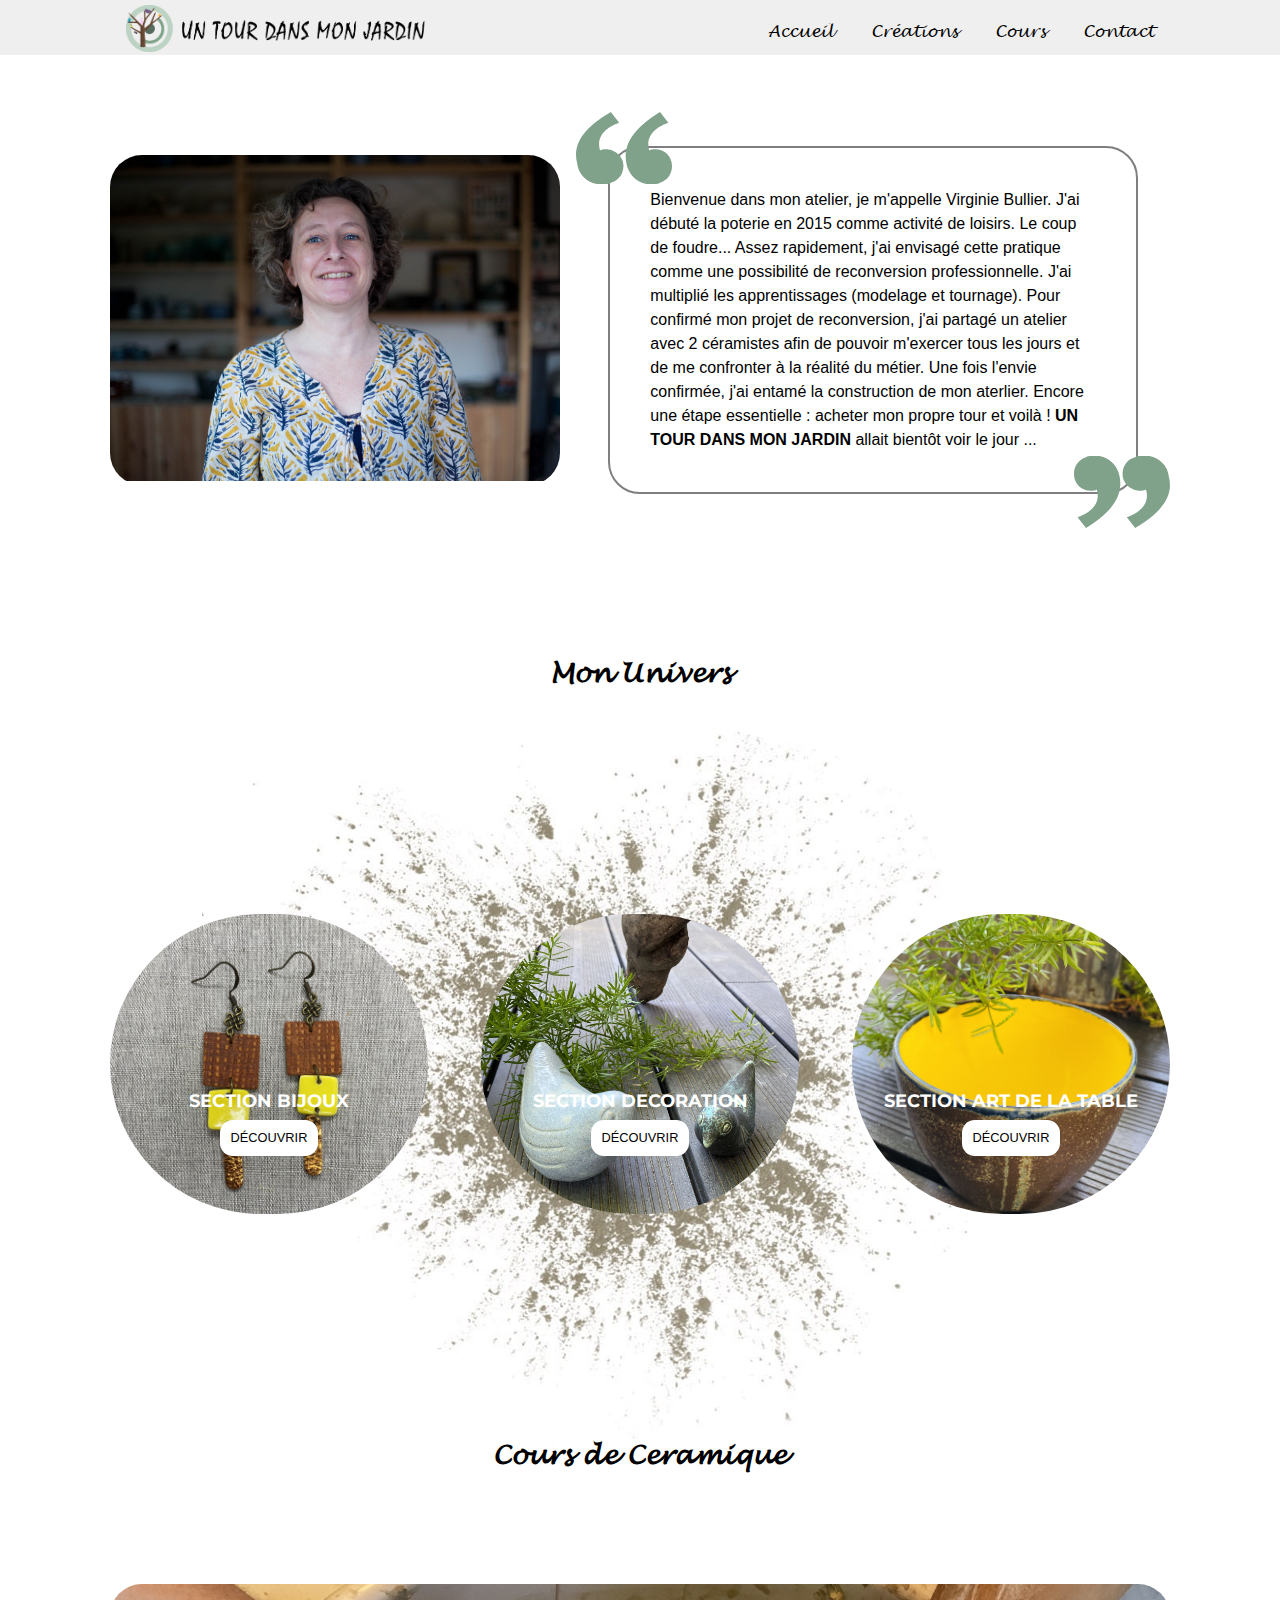
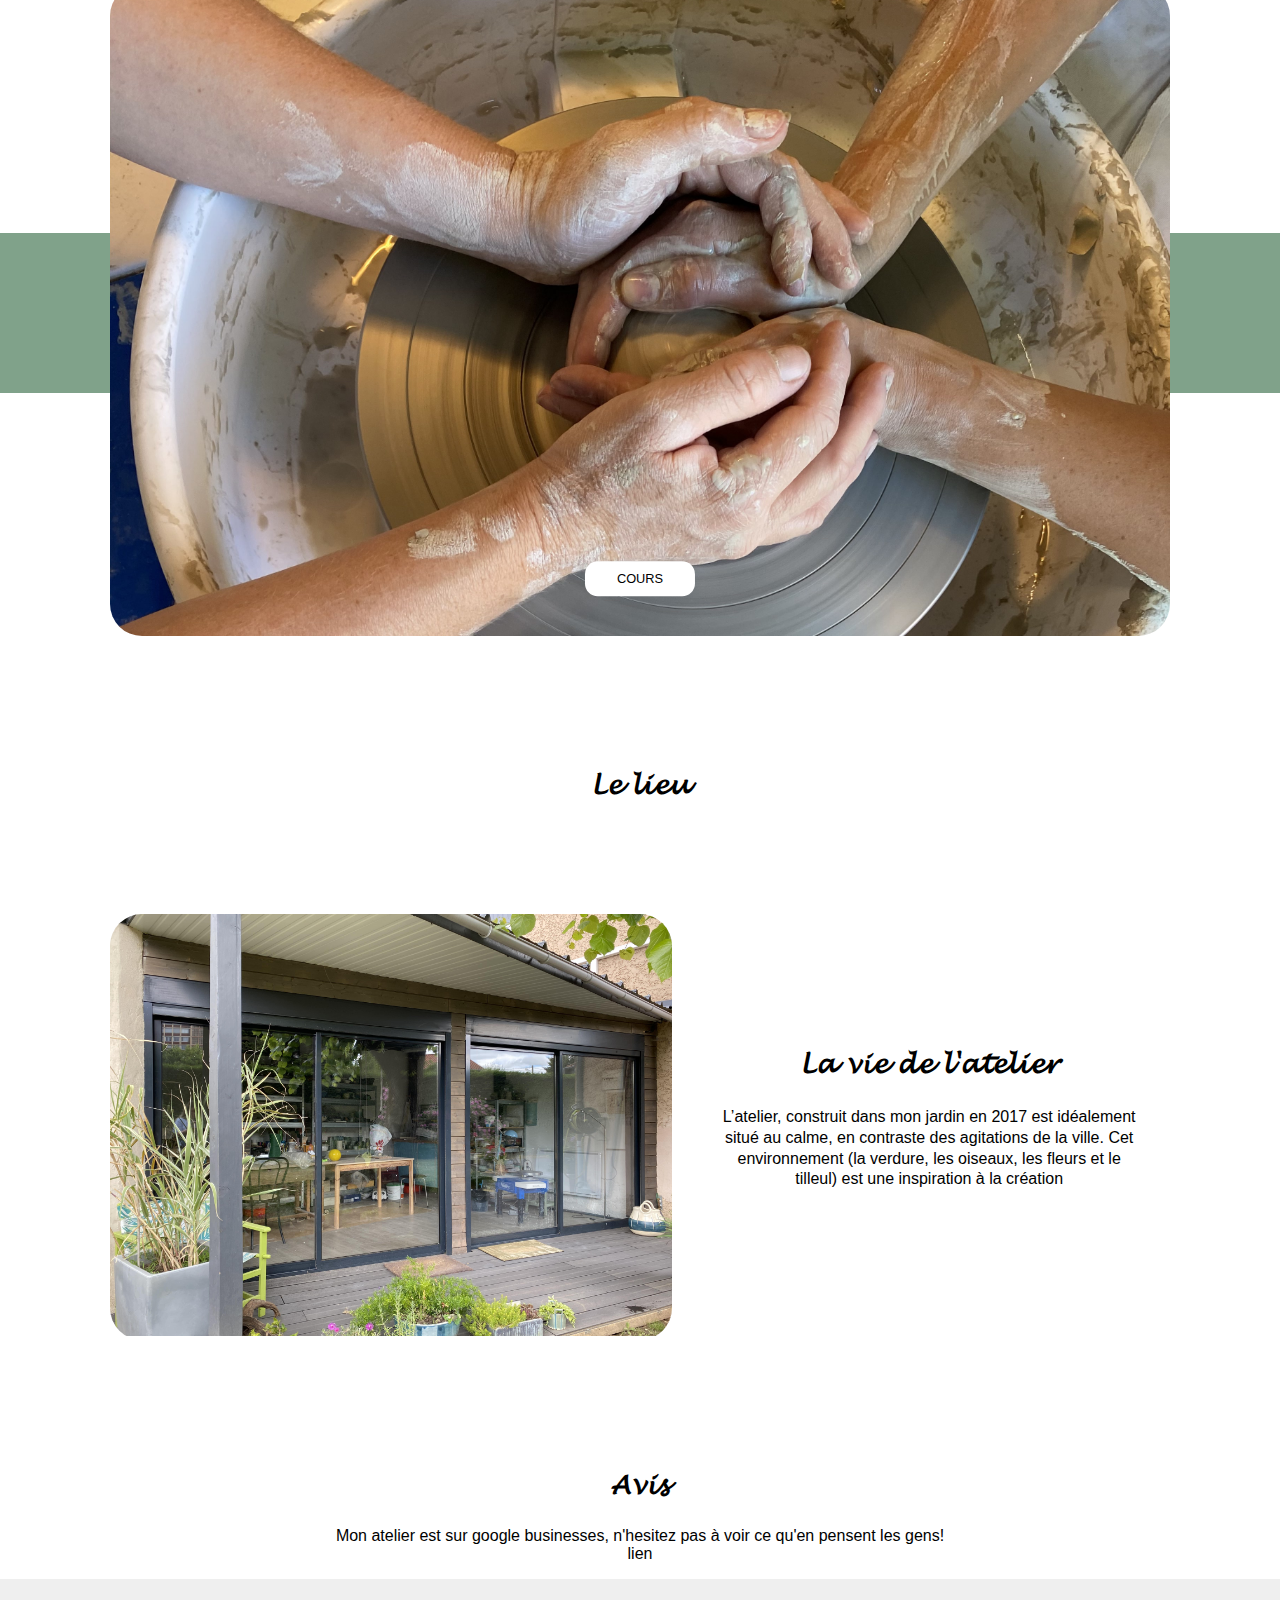
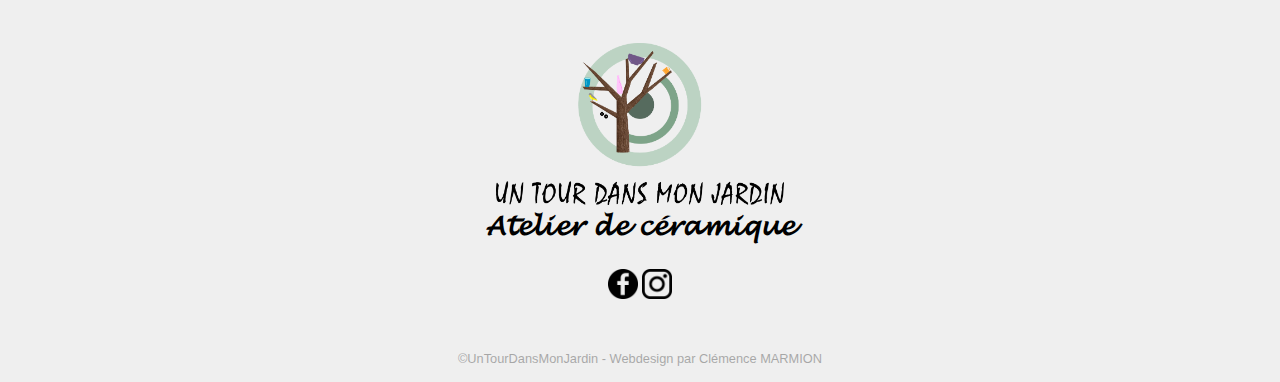
<file: index.html>
<!DOCTYPE html>
<html>

<head>
    <meta charset="utf-8">
    <title>Un tour dans mon jardin</title>
    <meta name="description" content="">
    <meta name="viewport" content="width=device-width, initial-scale=1.0">
    <meta name="description" content="Virginie vous invite à prendre des cours de poterie et de céramique, et apprendre les gestes et techniques pour fabriquer vos objets, avec différentes terres et cuissons.">
    <link rel="icon" type="image/png" href="img/main/icon.png" />
    <link rel="stylesheet" href="styles.css">
    <link href="https://fonts.googleapis.com/css2?family=Montserrat:wght@500&display=swap" rel="stylesheet">
    <link href="https://fonts.googleapis.com/css2?family=Roboto" rel="stylesheet">
</head>

<body>
    <header class="bg--grey">
        <div class="nav flex">
            <a href="index.html">
            <div class="nav_img">
                <img id="logo_desktop" class="logo" src="img/main/logo.png">
                <img id="logo_mobile" class="logo" src="img/main/logo_mobile.png">

            </div>
            </a>
            <nav class="nav_list">
                <ul class="list">
                    <li class="list_item"><a href="index.html">Accueil</a></li>
                    <li class="list_item"><a href="creations.html">Créations</a></li>
                    <li class="list_item"><a href="cours.html">Cours</a></li>
                    <li class="list_item"><a href="contact.html">Contact</a></li>
                </ul>
            </nav>
            <div class="nav_mobile">
                <img id="nav_list_open" onclick="navmobile(1)" class="nav_img--mobile" src="img/main/menu.svg" alt="" />
                <img id="nav_list_close" onclick="navmobile(2)" class="nav_img--mobile nodisplay" src="img/main/cross.svg" alt="" />
                <ul id="nav_list--mobile" class="list nodisplay">
                    <li class="nav_list_item--mobile"><a href="index.html">Accueil</a></li>
                    <li class="nav_list_item--mobile"><a href="creations.html">Créations</a></li>
                    <li class="nav_list_item--mobile"><a href="cours.html">Cours</a></li>
                    <li class="nav_list_item--mobile"><a href="contact.html">Contact</a></li>
                </ul>
            </div>
        </div>
    </header>
    <main>
        <section id="about" class="flex m-x-7">
            <div class="about_img">
                <img src="img/main/mainph.jpeg" alt="" />
            </div>
            <div class="about_content">
                <img href="" alt="" />
                <p>
                    Bienvenue dans mon atelier, je m'appelle Virginie Bullier. J'ai débuté la poterie en 2015 comme activité de loisirs. Le coup de foudre... Assez rapidement, j'ai envisagé cette pratique comme une possibilité de reconversion professionnelle. J'ai multiplié les apprentissages (modelage et tournage). Pour confirmé mon projet de reconversion, j'ai partagé un atelier avec 2 céramistes afin de pouvoir m'exercer tous les jours et de me confronter à la réalité du métier.
                    Une fois l'envie confirmée, j'ai entamé la construction de mon aterlier.
                    Encore une étape essentielle : acheter mon propre tour et voilà ! <strong>UN TOUR DANS MON JARDIN</strong> allait bientôt voir le jour ...
                </p>
                <img href="" alt="" />
            </div>
        </section>
        <h2 class="align-center section-title" style="margin-bottom=0;">Mon Univers</h2>
        <section id="type" class="flex m-x-14">
            <div class="type_item">
                <div class="type_item_content">
                    <h3>SECTION BIJOUX</h3>
                    <a class="white_button" href="bijoux.html">DÉCOUVRIR</a>
                </div>
            </div>
            <div class="type_item">
                <div class="type_item_content">
                    <h3>SECTION DECORATION</h3>
                    <a class="white_button" href="decoration.html">DÉCOUVRIR</a>
                </div>
            </div>
            <div class="type_item">
                <div class="type_item_content">
                    <h3>SECTION ART DE LA TABLE</h3>
                    <a class="white_button" href="artdelatable.html">DÉCOUVRIR</a>
                </div>
            </div>
        </section>
        <h2 class="align-center section-title" style="margin-bottom=0;">Cours de Ceramique</h2>
        <div class="work_line m-x-7">
            <section id="work" class="align-center">
                <img src="img/main/cours.jpeg" class="" />
                <div class="white_button work_link">
                    <a href="cours.html">COURS</a>
                </div>
            </section>
        </div>
        <h2 class="align-center section-title" style="margin-bottom=0;">Le lieu</h2>
                <section id="experience" class="flex m-x-7">
            <div class="experience_img">
                <img src="img/main/atelier.jpeg" alt="" />
            </div>
            <div class="experience_content align-center">
                <h2>La vie de l'atelier</h2>
                <p>
                    L’atelier, construit dans mon jardin en 2017 est idéalement situé au calme, en contraste des agitations de la ville. Cet environnement (la verdure, les oiseaux, les fleurs et le tilleul) est une inspiration à la création
                </p>
            </div>
        </section>
        <h2 class="align-center section-title" style="margin-bottom=0;">Avis</h2>
        <p class="align-center">Mon atelier est sur google businesses, n'hesitez pas à voir ce qu'en pensent les gens! <br /><a href="contact.html">lien</a></p>
    </main>
    <footer class="bg--grey align-center">
        <div class="footer_content">
            <img src="img/main/logo2.png" class="footer_content_icon" />
            <h2>Atelier de céramique</h2>
            <a class="footer_content_rs" href=""><img src="img/main/facebook.png" class="" /></a>
            <a class="footer_content_rs" href=""><img src="img/main/instagram.png" class="" /></a>
        </div>
        <p class="footer_copyright">©UnTourDansMonJardin - Webdesign par Clémence MARMION</p>
    </footer>
</body>
<script>
    function navmobile(nb) {
        if (nb==1) {
            document.getElementById('nav_list_open').style.display = "none";;
            document.getElementById('nav_list_close').style.display = "block";;
            document.getElementById('nav_list--mobile').style.display = "block";;
        } else {
            document.getElementById('nav_list_open').style.display = "block";;
            document.getElementById('nav_list_close').style.display = "none";;
            document.getElementById('nav_list--mobile').style.display = "none";;  
        }
    }

</script>

</html>
</file>
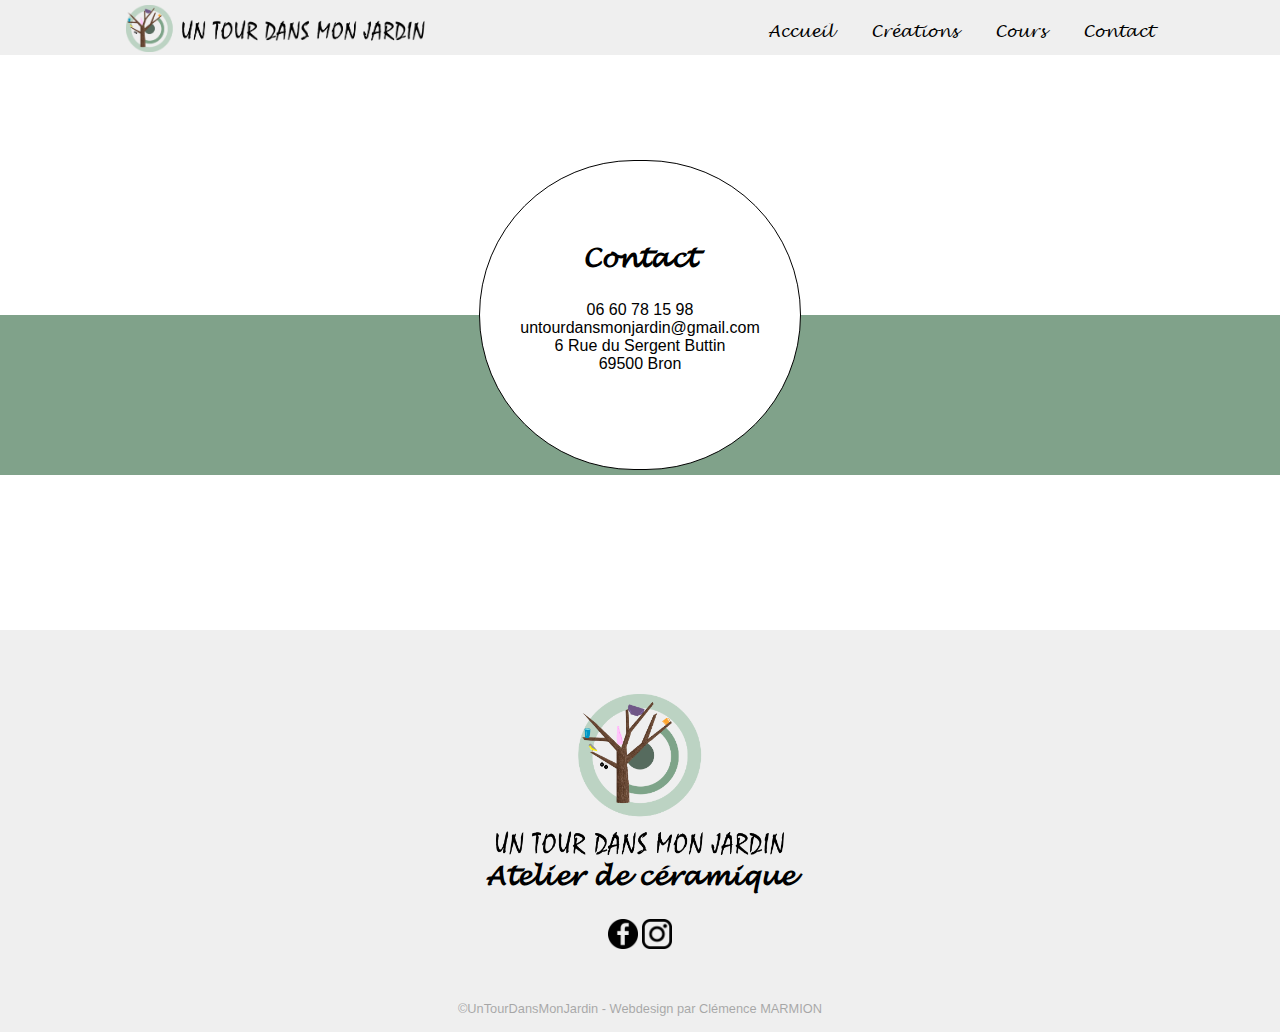
<file: contact.html>
<!DOCTYPE html>
<html>

<head>
    <meta charset="utf-8">
    <title>UTDMJ - Contact</title>
    <meta name="viewport" content="width=device-width, initial-scale=1.0">
    <meta name="description" content="N’hésitez pas à envoyer un mail ou a appeler l’artiste pour prendre des cours avec elle.">
    <link rel="icon" type="image/png" href="img/main/icon.png" />
    <link rel="stylesheet" href="styles.css">

    <link href="https://fonts.googleapis.com/css2?family=Montserrat:wght@500&display=swap" rel="stylesheet">
    <link href="https://fonts.googleapis.com/css2?family=Roboto" rel="stylesheet">
</head>

<body>
    <header class="bg--grey">
        <div class="nav flex">
            <a href="index.html">
                <div class="nav_img">
                    <img id="logo_desktop" class="logo" src="img/main/logo.png">
                    <img id="logo_mobile" class="logo" src="img/main/logo_mobile.png">
                </div>
            </a>
            <nav class="nav_list">
                <ul class="list">
                    <li class="list_item"><a href="index.html">Accueil</a></li>
                    <li class="list_item"><a href="creations.html">Créations</a></li>
                    <li class="list_item"><a href="cours.html">Cours</a></li>
                    <li class="list_item"><a href="contact.html">Contact</a></li>
                </ul>
            </nav>
            <div class="nav_mobile">
                <img id="nav_list_open" onclick="navmobile(1)" class="nav_img--mobile" src="img/main/menu.svg" alt="" />
                <img id="nav_list_close" onclick="navmobile(2)" class="nav_img--mobile nodisplay" src="img/main/cross.svg" alt="" />
                <ul id="nav_list--mobile" class="list nodisplay">
                    <li class="nav_list_item--mobile"><a href="index.html">Accueil</a></li>
                    <li class="nav_list_item--mobile"><a href="creations.html">Créations</a></li>
                    <li class="nav_list_item--mobile"><a href="cours.html">Cours</a></li>
                    <li class="nav_list_item--mobile"><a href="contact.html">Contact</a></li>
                </ul>
            </div>
        </div>
    </header>
    <main class="align-center">
        <div class="contact">
            <h2 class="align-center">Contact</h2>
            <p>
            <a href="tel:+33660781598">06 60 78 15 98</a><br />
            <a href="mailto:untourdansmonjardin@gmail.com">untourdansmonjardin@gmail.com<br /></a>
            <a href="">
                6 Rue du Sergent Buttin<br />
                69500 Bron
            </a>
        </div>
    </main>
    <footer class="bg--grey align-center">
        <div class="footer_content">
            <img src="img/main/logo2.png" class="footer_content_icon" />
            <h2>Atelier de céramique</h2>
            <a class="footer_content_rs" href=""><img src="img/main/facebook.png" class="" /></a>
            <a class="footer_content_rs" href=""><img src="img/main/instagram.png" class="" /></a>
        </div>
        <p class="footer_copyright">©UnTourDansMonJardin - Webdesign par Clémence MARMION</p>
    </footer>
</body>

<script>
    function navmobile(nb) {
        if (nb == 1) {
            document.getElementById('nav_list_open').style.display = "none";;
            document.getElementById('nav_list_close').style.display = "block";;
            document.getElementById('nav_list--mobile').style.display = "block";;
        } else {
            document.getElementById('nav_list_open').style.display = "block";;
            document.getElementById('nav_list_close').style.display = "none";;
            document.getElementById('nav_list--mobile').style.display = "none";;
        }
    }

</script>

</html>
</file>
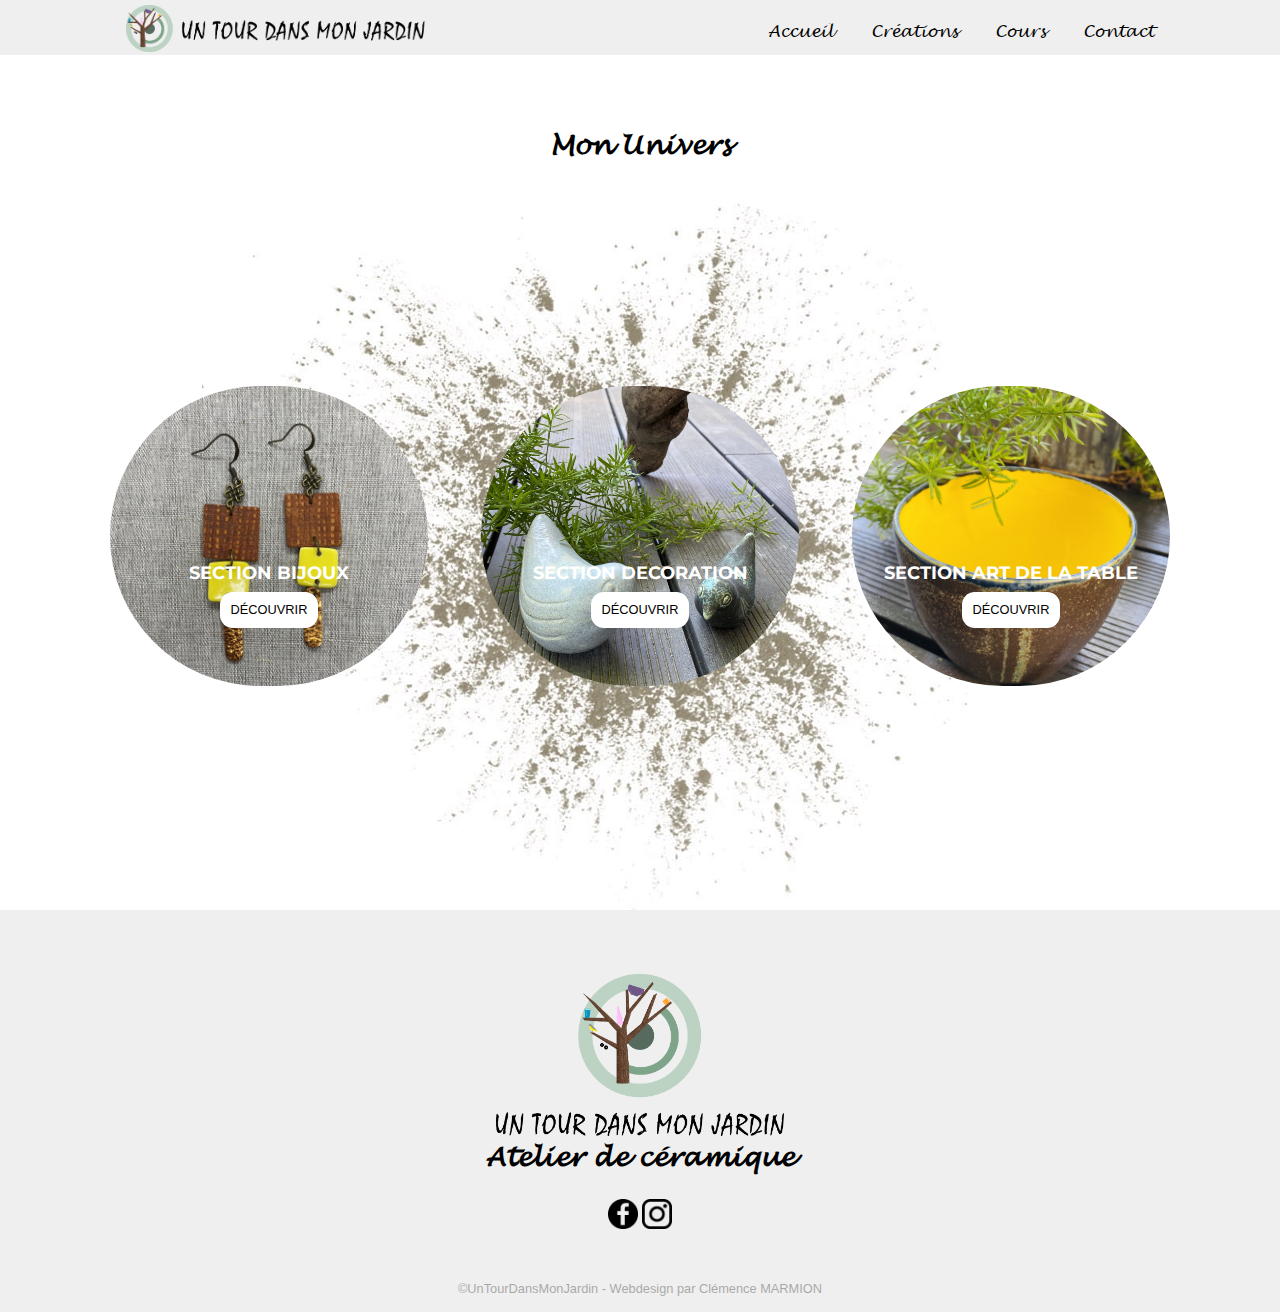
<file: creations.html>
<!DOCTYPE html>
<html>

<head>
    <meta charset="utf-8">
    <title>UTDMJ - Créations</title>
    <meta name="viewport" content="width=device-width, initial-scale=1.0">
    <meta name="description" content="Venez admirer les bijoux fait en céramique par Virginie.">
    <link rel="icon" type="image/png" href="img/main/icon.png" />
    <link rel="stylesheet" href="styles.css">
    <link href="https://fonts.googleapis.com/css2?family=Montserrat:wght@500&display=swap" rel="stylesheet">
    <link href="https://fonts.googleapis.com/css2?family=Roboto" rel="stylesheet">
</head>

<body>
    <header class="bg--grey">
        <div class="nav flex">
            <a href="index.html">
            <div class="nav_img">
                <img id="logo_desktop" class="logo" src="img/main/logo.png">
                <img id="logo_mobile" class="logo" src="img/main/logo_mobile.png">

            </div>
            </a>
            <nav class="nav_list">
                <ul class="list">
                    <li class="list_item"><a href="index.html">Accueil</a></li>
                    <li class="list_item"><a href="creations.html">Créations</a></li>
                    <li class="list_item"><a href="cours.html">Cours</a></li>
                    <li class="list_item"><a href="contact.html">Contact</a></li>
                </ul>
            </nav>
            <div class="nav_mobile">
                <img id="nav_list_open" onclick="navmobile(1)" class="nav_img--mobile" src="img/main/menu.svg" alt="" />
                <img id="nav_list_close" onclick="navmobile(2)" class="nav_img--mobile nodisplay" src="img/main/cross.svg" alt="" />
                <ul id="nav_list--mobile" class="list nodisplay">
                    <li class="nav_list_item--mobile"><a href="index.html">Accueil</a></li>
                    <li class="nav_list_item--mobile"><a href="creations.html">Créations</a></li>
                    <li class="nav_list_item--mobile"><a href="cours.html">Cours</a></li>
                    <li class="nav_list_item--mobile"><a href="contact.html">Contact</a></li>
                </ul>
            </div>
        </div>
    </header>
    <main>
         <h2 class="align-center section-title" style="margin-bottom=0;">Mon Univers</h2>
        <section id="type" class="flex m-x-14">
            <div class="type_item">
                <div class="type_item_content">
                    <h3>SECTION BIJOUX</h3>
                    <a class="white_button" href="bijoux.html">DÉCOUVRIR</a>
                </div>
            </div>
            <div class="type_item">
                <div class="type_item_content">
                    <h3>SECTION DECORATION</h3>
                    <a class="white_button" href="decoration.html">DÉCOUVRIR</a>
                </div>
            </div>
            <div class="type_item">
                <div class="type_item_content">
                    <h3>SECTION ART DE LA TABLE</h3>
                    <a class="white_button" href="artdelatable.html">DÉCOUVRIR</a>
                </div>
            </div>
        </section>
    </main>
    <footer class="bg--grey align-center">
        <div class="footer_content">
            <img src="img/main/logo2.png" class="footer_content_icon" />
            <h2>Atelier de céramique</h2>
            <a class="footer_content_rs" href=""><img src="img/main/facebook.png" class="" /></a>
            <a class="footer_content_rs" href=""><img src="img/main/instagram.png" class="" /></a>
        </div>
        <p class="footer_copyright">©UnTourDansMonJardin - Webdesign par Clémence MARMION</p>
    </footer>
</body>

<script>
    function navmobile(nb) {
        if (nb == 1) {
            document.getElementById('nav_list_open').style.display = "none";;
            document.getElementById('nav_list_close').style.display = "block";;
            document.getElementById('nav_list--mobile').style.display = "block";;
        } else {
            document.getElementById('nav_list_open').style.display = "block";;
            document.getElementById('nav_list_close').style.display = "none";;
            document.getElementById('nav_list--mobile').style.display = "none";;
        }
    }

</script>

</html>
</file>
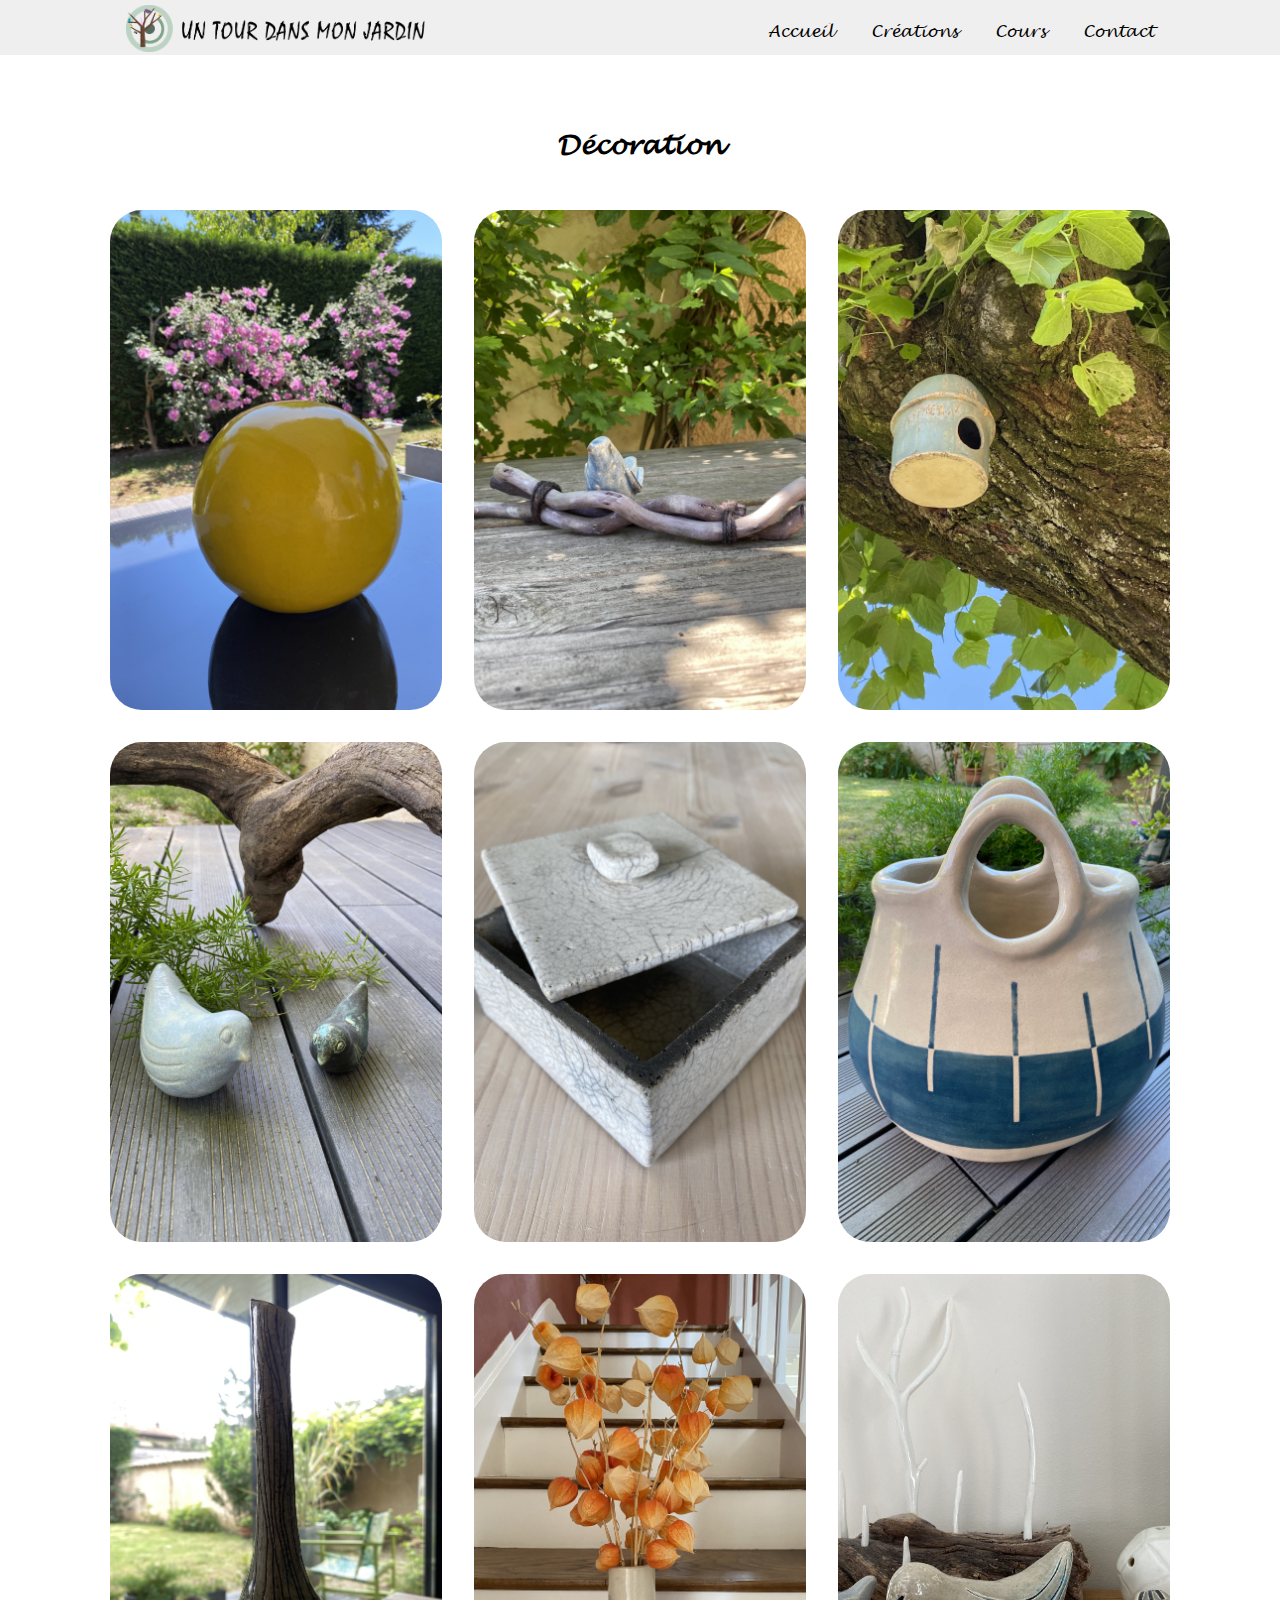
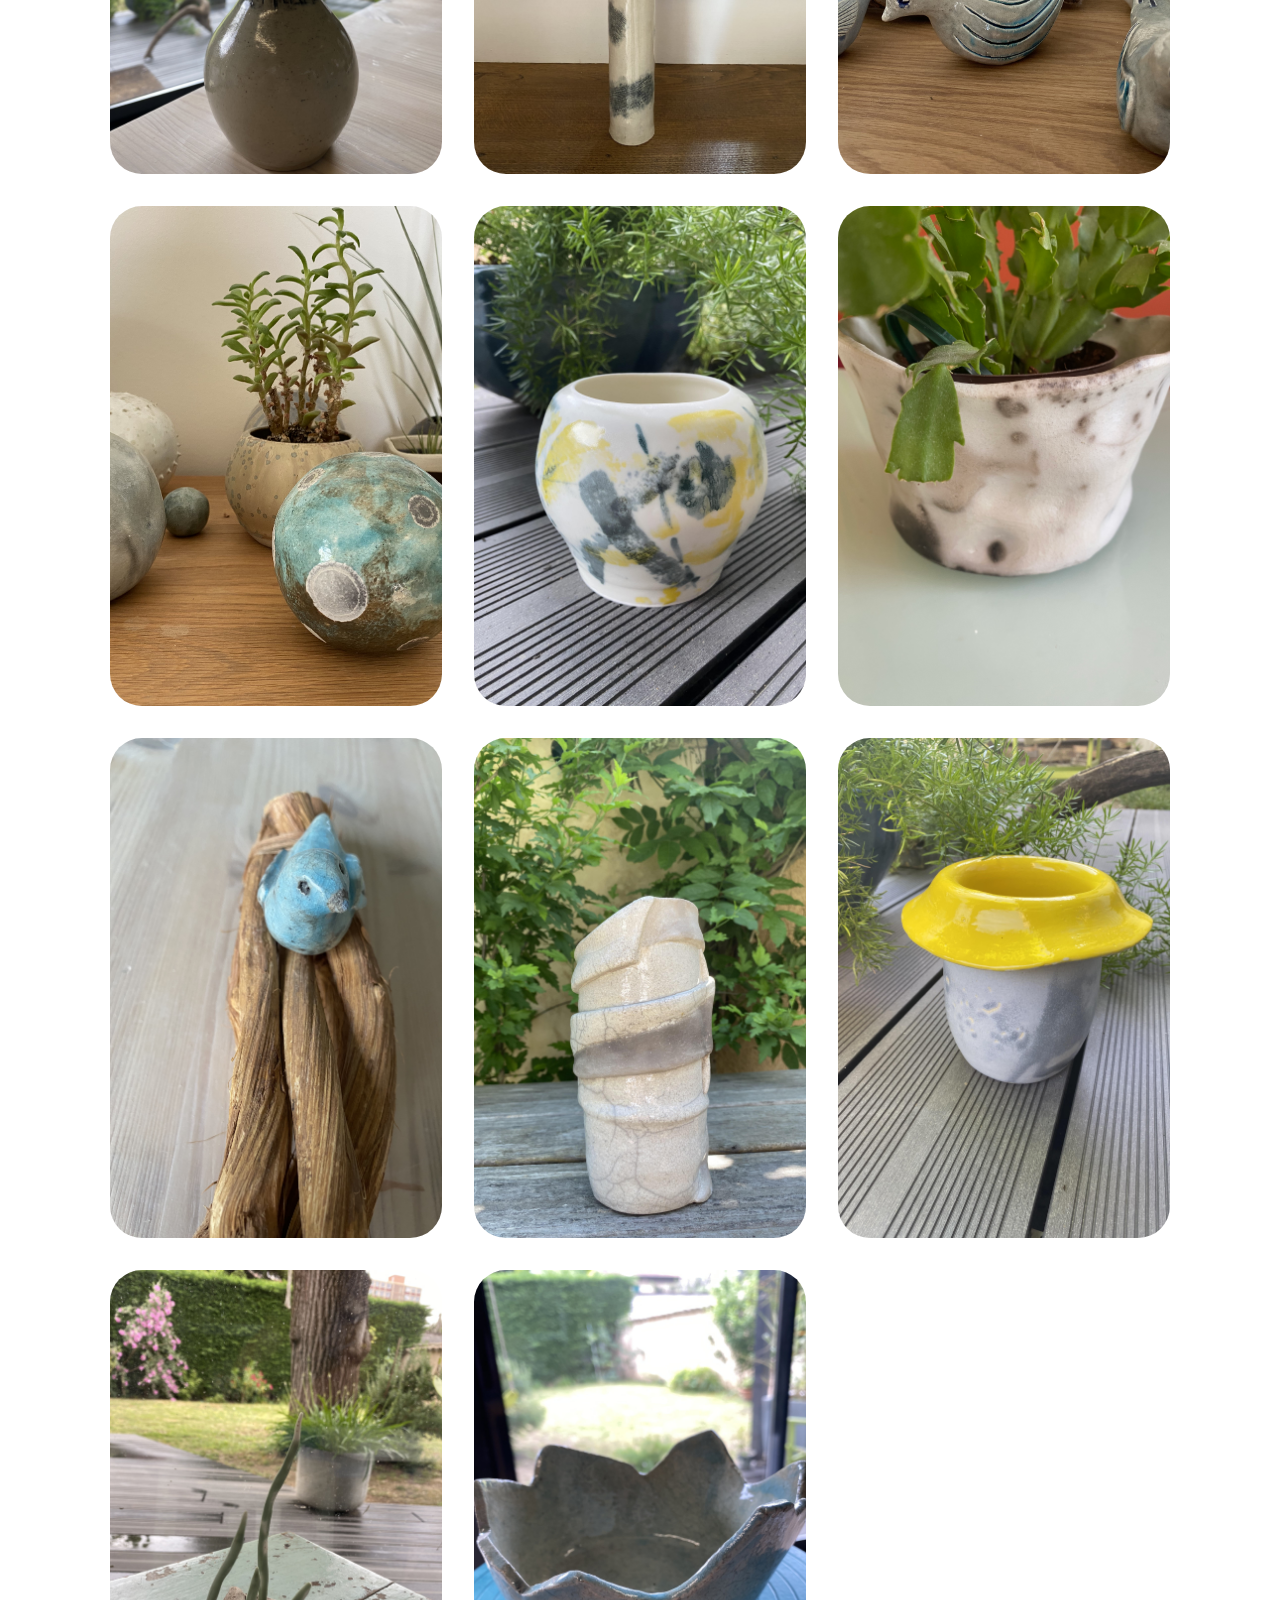
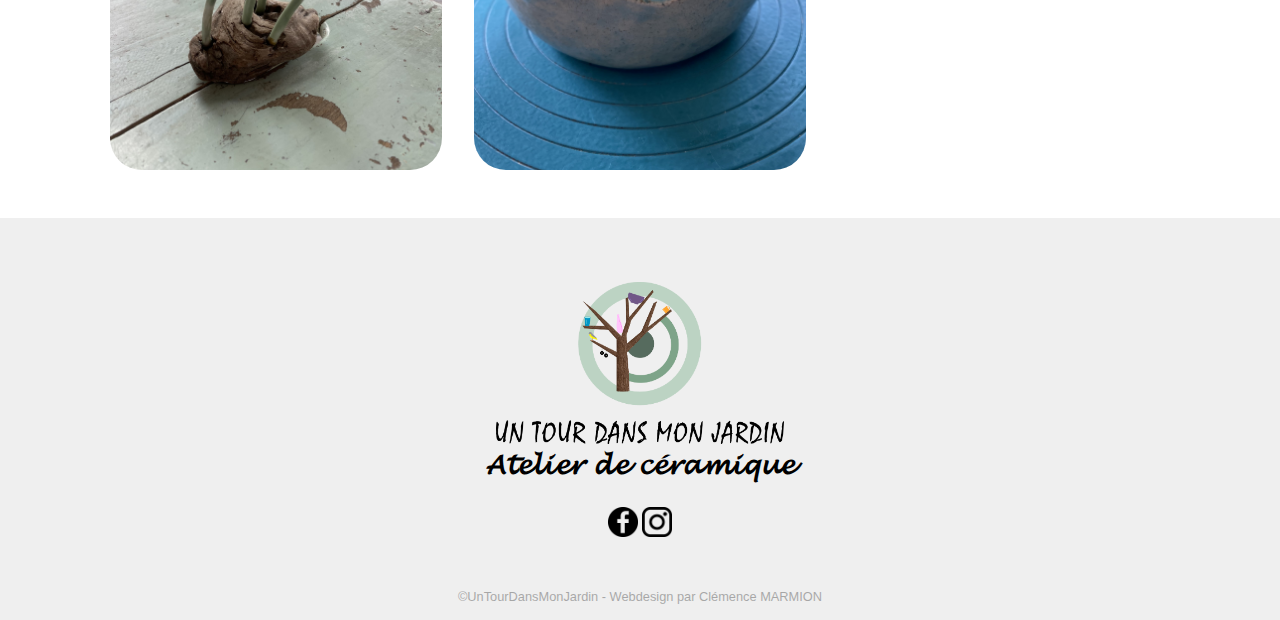
<file: decoration.html>
<!DOCTYPE html>
<html>

<head>
    <meta charset="utf-8">
    <title>UTDMJ - Décoration</title>
    <meta name="viewport" content="width=device-width, initial-scale=1.0">
    <meta name="description" content="Avez vous besoin de décoration ? Venez découvrir les oeuvres de Virginie dans son atelier.">
    <link rel="icon" type="image/png" href="img/main/icon.png" />
    <link rel="stylesheet" href="styles.css">

    <link href="https://fonts.googleapis.com/css2?family=Montserrat:wght@500&display=swap" rel="stylesheet">
    <link href="https://fonts.googleapis.com/css2?family=Roboto" rel="stylesheet">
</head>

<body>
    <header class="bg--grey">
        <div class="nav flex">
            <a href="index.html">
            <div class="nav_img">
                <img id="logo_desktop" class="logo" src="img/main/logo.png">
                <img id="logo_mobile" class="logo" src="img/main/logo_mobile.png">

            </div>
            </a>
            <nav class="nav_list">
                <ul class="list">
                    <li class="list_item"><a href="index.html">Accueil</a></li>
                    <li class="list_item"><a href="creations.html">Créations</a></li>
                    <li class="list_item"><a href="cours.html">Cours</a></li>
                    <li class="list_item"><a href="contact.html">Contact</a></li>
                </ul>
            </nav>
            <div class="nav_mobile">
                <img id="nav_list_open" onclick="navmobile(1)" class="nav_img--mobile" src="img/main/menu.svg" alt="" />
                <img id="nav_list_close" onclick="navmobile(2)" class="nav_img--mobile nodisplay" src="img/main/cross.svg" alt="" />
                <ul id="nav_list--mobile" class="list nodisplay">
                    <li class="nav_list_item--mobile"><a href="index.html">Accueil</a></li>
                    <li class="nav_list_item--mobile"><a href="creations.html">Créations</a></li>
                    <li class="nav_list_item--mobile"><a href="cours.html">Cours</a></li>
                    <li class="nav_list_item--mobile"><a href="contact.html">Contact</a></li>
                </ul>
            </div>
        </div>
    </header>
    <main>
        <h2 class="align-center section-title">Décoration</h2>
        <section id="portfolio">
            <div class="gallery">

                                <div class="gallery-item">
                    <a class="" href="#1">
                        <img class="gallery-image" src="img/portfolio/decoration/1.jpeg" />
                    </a>
                    <div class="lightbox-target" id="1">
                        <img src="img/portfolio/decoration/1.jpeg" />
                        <a href="#"><span class="lightbox-close align-center">X</span></a>
                    </div>
                </div>

                <div class="gallery-item">
                    <a class="" href="#2">
                        <img class="gallery-image" src="img/portfolio/decoration/2.jpeg" />
                    </a>
                    <div class="lightbox-target" id="2">
                        <img src="img/portfolio/decoration/2.jpeg" />
                        <a href="#"><span class="lightbox-close align-center">X</span></a>
                    </div>
                </div>
                
                <div class="gallery-item">
                    <a class="" href="#3">
                        <img class="gallery-image" src="img/portfolio/decoration/3.jpeg" />
                    </a>
                    <div class="lightbox-target" id="3">
                        <img src="img/portfolio/decoration/3.jpeg" />
                        <a href="#"><span class="lightbox-close align-center">X</span></a>
                    </div>
                </div>
                
                <div class="gallery-item">
                    <a class="" href="#4">
                        <img class="gallery-image" src="img/portfolio/decoration/4.jpeg" />
                    </a>
                    <div class="lightbox-target" id="4">
                        <img src="img/portfolio/decoration/4.jpeg" />
                        <a href="#"><span class="lightbox-close align-center">X</span></a>
                    </div>
                </div>
                
                <div class="gallery-item">
                    <a class="" href="#5">
                        <img class="gallery-image" src="img/portfolio/decoration/5.jpeg" />
                    </a>
                    <div class="lightbox-target" id="5">
                        <img src="img/portfolio/decoration/5.jpeg" />
                        <a href="#"><span class="lightbox-close align-center">X</span></a>
                    </div>
                </div>
                
                <div class="gallery-item">
                    <a class="" href="#6">
                        <img class="gallery-image" src="img/portfolio/decoration/6.jpeg" />
                    </a>
                    <div class="lightbox-target" id="6">
                        <img src="img/portfolio/decoration/6.jpeg" />
                        <a href="#"><span class="lightbox-close align-center">X</span></a>
                    </div>
                </div>
                
                <div class="gallery-item">
                    <a class="" href="#7">
                        <img class="gallery-image" src="img/portfolio/decoration/7.jpeg" />
                    </a>
                    <div class="lightbox-target" id="7">
                        <img src="img/portfolio/decoration/7.jpeg" />
                        <a href="#"><span class="lightbox-close align-center">X</span></a>
                    </div>
                </div>
                
                <div class="gallery-item">
                    <a class="" href="#8">
                        <img class="gallery-image" src="img/portfolio/decoration/8.jpeg" />
                    </a>
                    <div class="lightbox-target" id="8">
                        <img src="img/portfolio/decoration/8.jpeg" />
                        <a href="#"><span class="lightbox-close align-center">X</span></a>
                    </div>
                </div>
                
                <div class="gallery-item">
                    <a class="" href="#9">
                        <img class="gallery-image" src="img/portfolio/decoration/9.jpeg" />
                    </a>
                    <div class="lightbox-target" id="9">
                        <img src="img/portfolio/decoration/9.jpeg" />
                        <a href="#"><span class="lightbox-close align-center">X</span></a>
                    </div>
                </div>
                
                <div class="gallery-item">
                    <a class="" href="#10">
                        <img class="gallery-image" src="img/portfolio/decoration/10.jpeg" />
                    </a>
                    <div class="lightbox-target" id="10">
                        <img src="img/portfolio/decoration/10.jpeg" />
                        <a href="#"><span class="lightbox-close align-center">X</span></a>
                    </div>
                </div>
                
                <div class="gallery-item">
                    <a class="" href="#11">
                        <img class="gallery-image" src="img/portfolio/decoration/11.jpeg" />
                    </a>
                    <div class="lightbox-target" id="11">
                        <img src="img/portfolio/decoration/11.jpeg" />
                        <a href="#"><span class="lightbox-close align-center">X</span></a>
                    </div>
                </div>
                
                <div class="gallery-item">
                    <a class="" href="#12">
                        <img class="gallery-image" src="img/portfolio/decoration/12.jpeg" />
                    </a>
                    <div class="lightbox-target" id="12">
                        <img src="img/portfolio/decoration/12.jpeg" />
                        <a href="#"><span class="lightbox-close align-center">X</span></a>
                    </div>
                </div>
                
                <div class="gallery-item">
                    <a class="" href="#13">
                        <img class="gallery-image" src="img/portfolio/decoration/13.jpeg" />
                    </a>
                    <div class="lightbox-target" id="13">
                        <img src="img/portfolio/decoration/13.jpeg" />
                        <a href="#"><span class="lightbox-close align-center">X</span></a>
                    </div>
                </div>
                
                <div class="gallery-item">
                    <a class="" href="#14">
                        <img class="gallery-image" src="img/portfolio/decoration/14.jpeg" />
                    </a>
                    <div class="lightbox-target" id="14">
                        <img src="img/portfolio/decoration/14.jpeg" />
                        <a href="#"><span class="lightbox-close align-center">X</span></a>
                    </div>
                </div>
                
                <div class="gallery-item">
                    <a class="" href="#15">
                        <img class="gallery-image" src="img/portfolio/decoration/15.jpeg" />
                    </a>
                    <div class="lightbox-target" id="15">
                        <img src="img/portfolio/decoration/15.jpeg" />
                        <a href="#"><span class="lightbox-close align-center">X</span></a>
                    </div>
                </div>
                
                <div class="gallery-item">
                    <a class="" href="#16">
                        <img class="gallery-image" src="img/portfolio/decoration/16.jpeg" />
                    </a>
                    <div class="lightbox-target" id="16">
                        <img src="img/portfolio/decoration/16.jpeg" />
                        <a href="#"><span class="lightbox-close align-center">X</span></a>
                    </div>
                </div>
                
                <div class="gallery-item">
                    <a class="" href="#17">
                        <img class="gallery-image" src="img/portfolio/decoration/17.jpeg" />
                    </a>
                    <div class="lightbox-target" id="17">
                        <img src="img/portfolio/decoration/17.jpeg" />
                        <a href="#"><span class="lightbox-close align-center">X</span></a>
                    </div>
                </div>

            </div>


        </section>
    </main>
    <footer class="bg--grey align-center">
        <div class="footer_content">
            <img src="img/main/logo2.png" class="footer_content_icon" />
            <h2>Atelier de céramique</h2>
            <a class="footer_content_rs" href=""><img src="img/main/facebook.png" class="" /></a>
            <a class="footer_content_rs" href=""><img src="img/main/instagram.png" class="" /></a>
        </div>
        <p class="footer_copyright">©UnTourDansMonJardin - Webdesign par Clémence MARMION</p>
    </footer>
</body>

<script>
    function navmobile(nb) {
        if (nb == 1) {
            document.getElementById('nav_list_open').style.display = "none";;
            document.getElementById('nav_list_close').style.display = "block";;
            document.getElementById('nav_list--mobile').style.display = "block";;
        } else {
            document.getElementById('nav_list_open').style.display = "block";;
            document.getElementById('nav_list_close').style.display = "none";;
            document.getElementById('nav_list--mobile').style.display = "none";;
        }
    }

</script>

</html>
</file>
<file: styles.css>
@font-face {
    font-family: "Lucida";
    src: url('font/Lucida.ttf');
}

a {
    text-decoration: none;
    color: black;
}

h1,
h2 {
    padding: 0;
    margin: 0;
}

h2 {
    font-family: 'Lucida', sans-serif;
    font-size: 1.6em;
    margin-bottom: 1em;
}

h3 {
    font-family: 'Montserrat', sans-serif;
    font-size: 1.1em;
}

body {
    margin: 0;
    padding: 0;
    font-family: 'Robotto', sans-serif;
}

header {
    position: fixed;
    z-index: 1;
    width: 100%;
    top: 0;
}

.m-x-7 {
    margin: 7em auto;
}

.m-x-14 {
    margin: 14em auto;
}

.flex {
    display: flex;
}

.list {
    list-style: none;
    margin: 0;
    text-align: center;
}

.list_item {
    display: inline-block;
    padding: 0 1em;
}

.nav {
    max-width: 1060px;
    margin: 0.3em auto 0.2em auto;
}

.logo {
    max-height: 3.5em;
    max-width: 80%;
    margin-left: 1em;
}

.nav_list {
    margin-left: auto;
    margin-top: 1em;
    font-family: 'Lucida', sans-serif;
}

.nav_mobile {
    display: none;
}

#nav_list--mobile {
    background-color: #bdd3c3;
    position: absolute;
    top: 3.3em;
    left: 0;
    width: 100%;
    padding: 1em 0;
    margin: 0;
    animation-duration: 0.5s;
    animation-name: menu;
    overflow: hidden;
    font-family: 'Lucida', sans-serif;
}

@keyframes menu {
    from {
        height: 0px;
    }

    to {
        height: 200px;
    }
}

.nav_list_item--mobile {
    display: block;
    padding: 1em 0;
    transition: background 0.2s ease-in-out;
    border-radius: 2em;
}

.nav_list_item--mobile:hover {
    background-color: #576B5E;
    font-weight: bold;
}

.nav_list_item--mobile:hover a {
    color: white;
}

.nav_img--mobile {
    width: 2em;
    position: absolute;
    margin-top: 0.5em;
    right: 1.5em;
}

#logo_desktop {
    display: block;
}

#logo_mobile {
    display: none;
}

@media screen and (max-width: 800px) {
    .nav_list {
        display: none;
    }

    .nav_mobile {
        display: block;
    }

    .nodisplay {
        display: none;
    }

}

@media screen and (max-width: 400px) {
    #logo_desktop {
        display: none;
    }

    #logo_mobile {
        display: block;
    }

}

section {
    max-width: 1060px;
    margin: 3em auto;
    padding: 0 1em;
}

.section-title {
    margin-top: 5em;
}

@media screen and (max-width: 830px) {
    section {
        margin: 3em auto;
    }
}

#about {
    align-items: center;
}

.about_img {
    width: 250em;
    border-radius: 2em;
    overflow: hidden;
}

.about_img img {
    width: 100%
}

.about_content {

    margin: 0 2em 0 3em;
    position: relative;
}

.about_content::after {
    content: url("img/main/guillemets.svg");
    display: block;
    position: absolute;
    bottom: 0em;
    right: -2em;
    width: 6em;
    transform: rotate(180deg);
}

.about_content::before {
    content: url("img/main/guillemets.svg");
    display: block;
    position: absolute;
    top: 0em;
    left: -2em;
    width: 6em;
}

.about_content p {
    padding: 2.5em;
    border: 2px solid #7f7f7f;
    border-radius: 2em;
}

@media screen and (max-width: 830px) {
    #about {
        flex-wrap: wrap;
    }

    .about_img {
        width: 100%;
        margin: 0 auto;
        height: 18em;
    }

    .about_img img {
        margin-top: -7em;
    }

    .about_content {

        margin: 0 1em 0 1em;
    }

    .about_content p {
        padding: 2.5em;
        font-size: 0.9em;
    }
}

.about_content p {
    line-height: 1.5em;
}

#type {
    justify-content: space-between;
}

.type_item {
    width: 30%;
    border-radius: 10em;
    height: 300px;
    background-size: cover;
    position: relative;
}

.type_item:nth-child(1) {
    background-image: url("img/main/cat1.jpeg");
}

.type_item:nth-child(2) {
    background-image: url("img/main/cat2.jpeg");
}

.type_item:nth-child(3) {
    background-image: url("img/main/cat3.jpeg");
}

.type_item_content {
    margin-top: 11em
}

.type_item_content h3 {
    color: white
}

@media screen and (max-width: 830px) {
    #type {
        flex-wrap: wrap;
    }

    .type_item {
        width: 100%;
        margin: 2em 0;
        border-radius: 2em;
        background-position: bottom;
    }

    #type::after {
        display: none;
    }
}

.bg--grey {
    background-color: #EFEFEF;
}

.type_item,
.align-center {
    text-align: center;
}

#work {
    position: relative;
}

#work:after {
    content: '';
    position: absolute;
    background-color: #80a28a;
    width: 100vw;
    height: 10em;
    z-index: -1;
    right: 50%;
    top: 38%;
    transform: translateX(50%)
}

#work img {
    border-radius: 2em;
    max-width: 100%;
}


footer {
    padding: 1em;
}

.footer_content {
    padding: 3em 0;
}

.footer_content_icon {
    max-width: 18em;
}

.footer_content_rs img {
    width: 30px;
}

.footer_copyright {
    opacity: 0.3;
    font-size: 0.8em;
    max-width: 80%;
    margin: auto
}

.work_link {
    width: 7em;
    position: absolute;
    bottom: 2em;
    left: 50%;
    transform: translate(-50%, -50%);
}

.work_link:hover a {
    color: white;
}

.white_button {
    background-color: white;
    padding: 0.8em;
    border-radius: 1em;
    font-size: 0.8em;
    transition: box-shadow 0.1s ease-in-out;
}

.white_button:hover {
    box-shadow: 0px 3px 5px rgba(0, 0, 0, 0.3);
    font-weight: bold;
    color: white;
    background-color: #99907A;
}

.gallery {
    display: grid;
    grid-template-columns: repeat(3, 1fr);
    grid-gap: 2em;
    grid-auto-rows: minmax(100px, auto);
    
}

.gallery-item {
    width: 100%;
    overflow: hidden;
    border-radius: 2em;
}

.gallery-image {
    display: block;
    width: 100%;
    height: 500px;
    object-fit: cover;
    transition: 0.5s;
}

.gallery-image:hover {
    transform: scale(1.15);
}

@media screen and (max-width: 800px) {
    .gallery {
        grid-template-columns: repeat(2, 1fr);
    }
    .timeline_line--center{
        display: none;
    }
    .timeline_line{
        flex-direction: column;
    align-items: center;
    }
    .timeline_line--left, .timeline_line--right{
        margin: 20px 0;
    }
}

@media screen and (max-width: 400px) {
    .gallery {
        grid-template-columns: repeat(1, 1fr);
    }
}

#type {
    position: relative;
}

#type::after {
    content: '';
    position: absolute;
    background: url('img/main/explosion.jpg');
    background-position: center;
    width: 100%;
    height: 300%;
    z-index: -1;
    left: -1em;
    top: -20em;
}

.lp {
    min-width: 35%;
    margin: 0 auto;
    position: absolute;
    top: 30%;
    left: 50%;
    transform: translate(-50%, -50%);

}

@media screen and (max-width: 700px) {
    .lp {
        width: 80%;

    }
}

.lp_logo {
    margin: 2em;
}

.lp_content_input input {
    width: 80%;
    border: none;
    padding: 1em;
    margin: 1em 0;
    border-radius: 2em;
}

.lp_content button {
    border: none;
    margin-top: 2em;
    margin-right: 1em;

}

.lp_content_input {
    border: 2px solid #7f7f7f;
    border-radius: 2em;
    padding: 1em;
}

.lp_content small {
    opacity: 0.3;
}

#form_lostpassword {
    display: none;
}

.input_wrong {
    border: 10px solid red;
}

a.lightbox img {
    height: 150px;
    border: 3px solid white;
    box-shadow: 0px 0px 8px rgba(0, 0, 0, .3);
    margin: 94px 20px 20px 20px;
}

.lightbox-target {
    position: fixed;
    top: -100%;
    width: 100%;
    background: rgba(0, 0, 0, .7);
    opacity: 0;
    -webkit-transition: opacity .5s ease-in-out;
    -moz-transition: opacity .5s ease-in-out;
    -o-transition: opacity .5s ease-in-out;
    transition: opacity .5s ease-in-out;
    overflow: hidden;
}

.lightbox-target img {
    margin: auto;
    position: absolute;
    top: 0;
    left: 0;
    right: 0;
    bottom: 0;
    max-height: 0%;
    max-width: 0%;
    border: 3px solid white;
    box-shadow: 0px 0px 8px rgba(0, 0, 0, .3);
    box-sizing: border-box;
    -webkit-transition: .5s ease-in-out;
    -moz-transition: .5s ease-in-out;
    -o-transition: .5s ease-in-out;
    transition: .5s ease-in-out;
}

.lightbox-close {
    background-color: white;
    font-family: 'Lucida', sans-serif;
    display: block;
    position: fixed;
    bottom: 2em;
    right: 2em;
    width: 2em;
    line-height: 2em;
    font-size: 2em;
    border-radius: 10em;
    -webkit-transition: .2s ease-in-out;
    -moz-transition: .2s ease-in-out;
    -o-transition: .2s ease-in-out;
    transition: .2s ease-in-out;
}

.lightbox-target:target {
    opacity: 1;
    top: 0;
    bottom: 0;
    right: 0;
    left: 0;
    z-index: 9999;
}

.lightbox-target:target img {
    max-height: 90%;
    max-width: 100%;
}

.lightbox-target:target a.lightbox-close {
    top: 0px;
    right: 0;
}

.contact {
    background-color: white;
    max-width: 20em;
    padding: 5em 0;
    margin: 10em auto;
    border-radius: 15em;
    border: 1px solid black;
}

.contact:after {
    content: '';
    position: absolute;
    background-color: #80a28a;
    width: 100vw;
    height: 10em;
    z-index: -1;
    right: 50%;
    top: 35%;
    transform: translateX(50%)
}

#experience {
    align-items: center;
}

.experience_img {
    width: 125em;
    border-radius: 2em;
    overflow: hidden;
}

.experience_img img {
    width: 100%
}

.experience_content {
    margin: 0 2em 0 3em;
    position: relative;
}

.experience_content p {
    line-height: 1.3em;
}

.timeline_line {
}
.timeline_line > * {
    width: 50%;
    text-align: center;
    font-size: 0.8em;
    padding-left: 2em;
    padding-right: 2em;
}

.timeline_line--center {
    background-size: contain;
    background-repeat: no-repeat;
    padding: 0;
    height: 150px;
    max-width: 175px;
}

.timeline_line:nth-child(even) .timeline_line--center {
    background-image: url("img/main/timeline--right.svg");
    background-position: right;
}

.timeline_line:nth-child(odd) .timeline_line--center {
    background-image: url("img/main/timeline--left.svg");
background-position: left;
}
</file>
